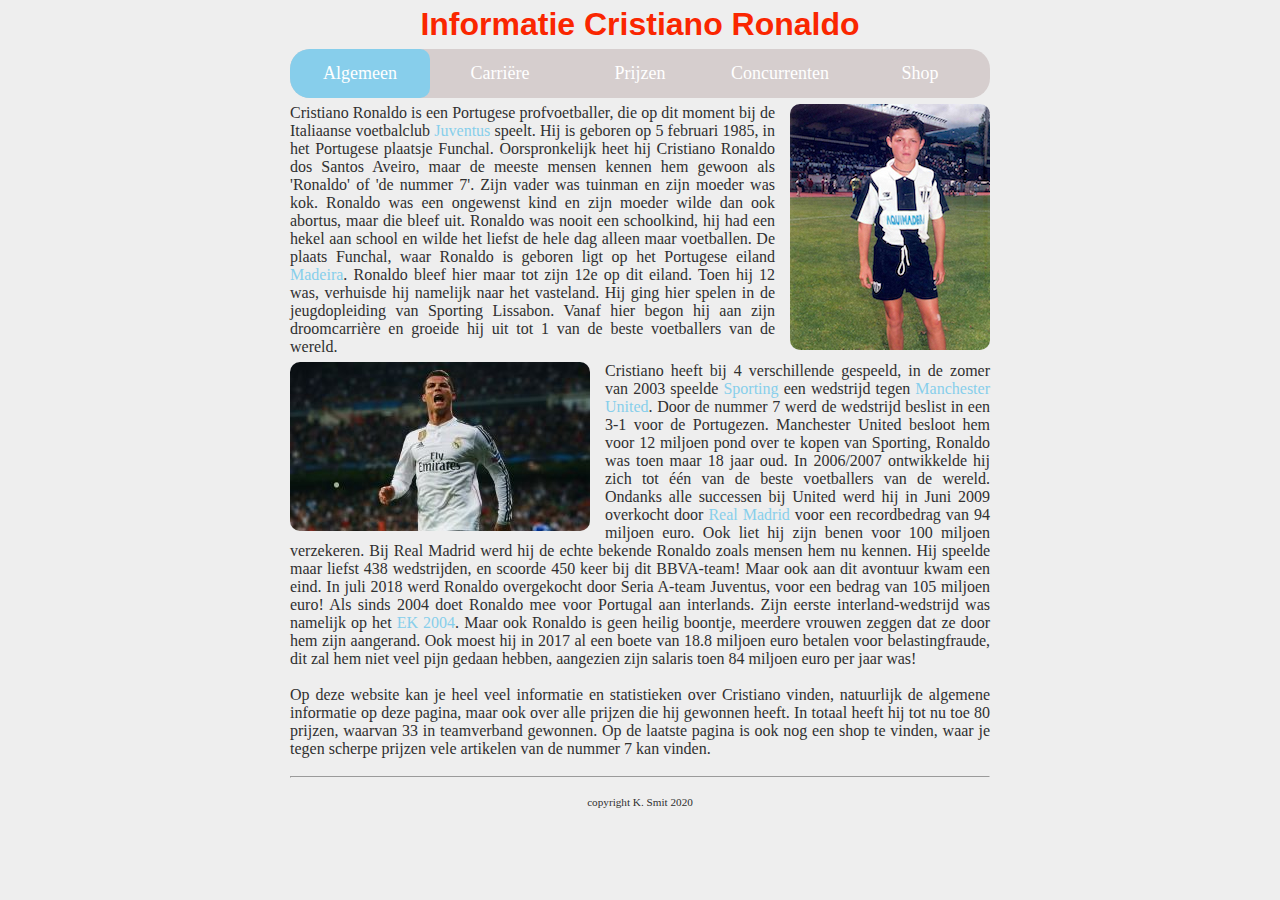
<file: html-css-master/index.html>
<!DOCTYPE html>

<html>

    <head>
        <link rel="stylesheet" href="style.css">
        <title>Algemene informatie over Cristiano Ronaldo</title>
        <meta charset="utf-8" />
    </head>
    
    <body>
        <main>
            <header>
                <h1 id="hoofdtitel" class="belangrijk">Informatie Cristiano Ronaldo</h1>
            </header>

                <div class= "navigatiebalktop">
                    <ul>
                        <li><a class="active" href="index.html">Algemeen</a></li>
                        <li><a href="carriere.html">Carriëre</a></li>
                        <li><a href="prijzen.html">Prijzen</a></li>
                        <li><a href="concurrenten.html">Concurrenten</a></li>
                        <li><a href="shop.html">Shop</a></li>
                    </ul>
                </div>
            
            <article>
                <p><img class="zweefRechts" src="afbeeldingen/ronaldo-kind-w200.jpg"></p>
                <p class="inleiding"> Cristiano Ronaldo is een Portugese profvoetballer, die op dit moment bij de Italiaanse voetbalclub <a title="juventus" href="https://nl.wikipedia.org/wiki/Juventus_FC">Juventus</a> speelt. Hij is geboren op 5 februari 1985, in het Portugese plaatsje Funchal. Oorspronkelijk heet hij Cristiano Ronaldo dos Santos Aveiro, maar de meeste mensen kennen hem gewoon als 'Ronaldo' of 'de nummer 7'. Zijn vader was tuinman en zijn moeder was kok. Ronaldo was een ongewenst kind en zijn moeder wilde dan ook abortus, maar die bleef uit. Ronaldo was nooit een schoolkind, hij had een hekel aan school en wilde het liefst de hele dag alleen maar voetballen. De plaats Funchal, waar Ronaldo is geboren ligt op het Portugese eiland <a title="Madeira" href="https://nl.wikipedia.org/wiki/Madeira_(eiland)">Madeira</a>. Ronaldo bleef hier maar tot zijn 12e op dit eiland. Toen hij 12 was, verhuisde hij namelijk naar het vasteland. Hij ging hier spelen in de jeugdopleiding van Sporting Lissabon. Vanaf hier begon hij aan zijn droomcarrière en groeide hij uit tot 1 van de beste voetballers van de wereld.</p>
                <p><img class="zweefLinks" src="afbeeldingen/ronaldorealma-w300.jpg">Cristiano heeft bij 4 verschillende gespeeld, in de zomer van 2003 speelde <a title="sporting" href="https://nl.wikipedia.org/wiki/Sporting_Lissabon">Sporting</a> een wedstrijd tegen <a title="manchester" href="https://nl.wikipedia.org/wiki/Manchester_United_FC">Manchester United</a>. Door de nummer 7 werd de wedstrijd beslist in een 3-1 voor de Portugezen. Manchester United besloot hem voor 12 miljoen pond over te kopen van Sporting, Ronaldo was toen maar 18 jaar oud. In 2006/2007 ontwikkelde hij zich tot één van de beste voetballers van de wereld. Ondanks alle successen bij United werd hij in Juni 2009 overkocht door <a title="real" href="https://nl.wikipedia.org/wiki/Real_Madrid_CF">Real Madrid</a> voor een recordbedrag van 94 miljoen euro. Ook liet hij zijn benen voor 100 miljoen verzekeren. Bij Real Madrid werd hij de echte bekende Ronaldo zoals mensen hem nu kennen. Hij speelde maar liefst 438 wedstrijden, en scoorde 450 keer bij dit BBVA-team! Maar ook aan dit avontuur kwam een eind. In juli 2018 werd Ronaldo overgekocht door Seria A-team Juventus, voor een bedrag van 105 miljoen euro! Als sinds 2004 doet Ronaldo mee voor Portugal aan interlands. Zijn eerste interland-wedstrijd was namelijk op het <a title="ek2004" href="https://nl.wikipedia.org/wiki/Europees_kampioenschap_voetbal_2004">EK 2004</a>. Maar ook Ronaldo is geen heilig boontje, meerdere vrouwen zeggen dat ze door hem zijn aangerand. Ook moest hij in 2017 al een boete van 18.8 miljoen euro betalen voor belastingfraude, dit zal hem niet veel pijn gedaan hebben, aangezien zijn salaris toen 84 miljoen euro per jaar was!</p>
                <br>
                <p>Op deze website kan je heel veel informatie en statistieken over Cristiano vinden, natuurlijk de algemene informatie op deze pagina, maar ook over alle prijzen die hij gewonnen heeft. In totaal heeft hij tot nu toe 80 prijzen, waarvan 33 in teamverband gewonnen. Op de laatste pagina is ook nog een shop te vinden, waar je tegen scherpe prijzen vele artikelen van de nummer 7 kan vinden.</p>
                <br>
            </article>
        
            <footer>
                <hr/>
                <br>
                <p class="smalltext">copyright K. Smit 2020</p>
            </footer>      

        </main>

    </body>

</html>
</file>
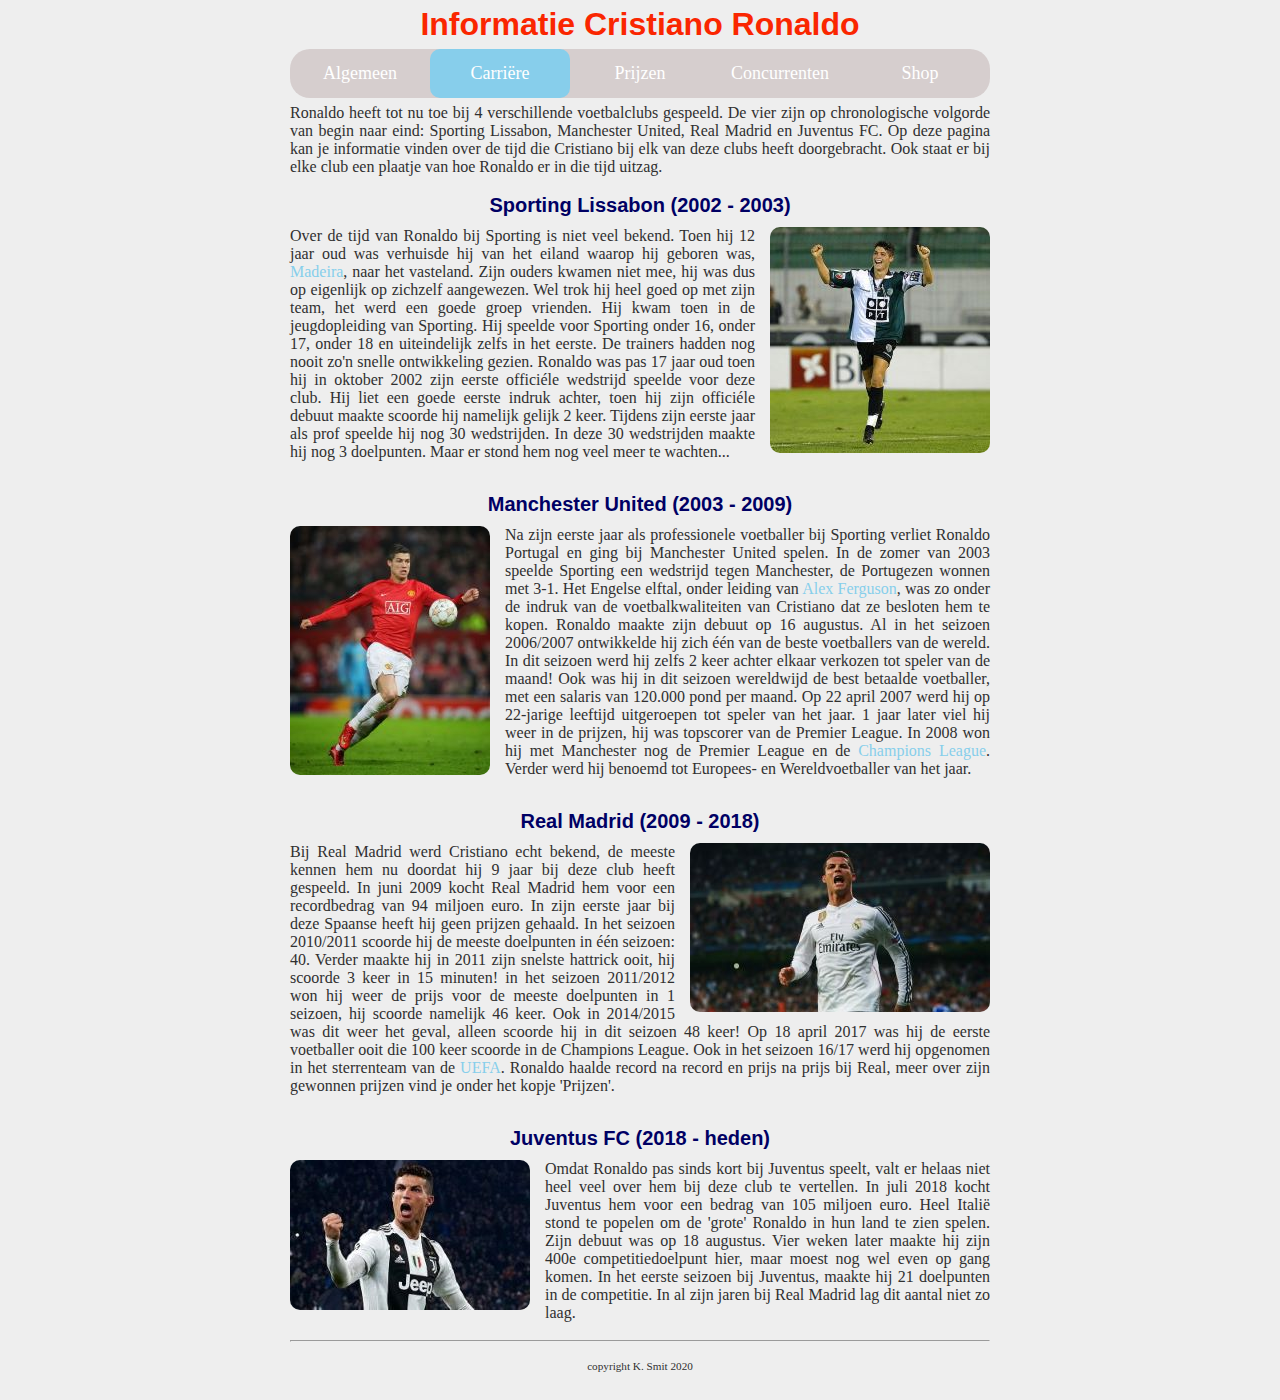
<file: html-css-master/carriere.html>
<!DOCTYPE html>

<html>

    <head>
        <link rel="stylesheet" href="style.css" />
        <title>Carriëre van Cristiano Ronaldo</title>
        <meta charset="utf-8" />
    </head>
    
    <body>
        <main>
            <header>
                <h1 id="hoofdtitel">Informatie Cristiano Ronaldo</h1>
            </header>
            
            <div class= "navigatiebalktop">
                <ul>
                    <li><a href="index.html">Algemeen</a></li>
                    <li><a class="active" href="carriere.html">Carriëre</a></li>
                    <li><a href="prijzen.html">Prijzen</a></li>
                    <li><a href="concurrenten.html">Concurrenten</a></li>
                    <li><a href="shop.html">Shop</a></li>
                </ul>
            </div>
            
            
            <article>
                <p>Ronaldo heeft tot nu toe bij 4 verschillende voetbalclubs gespeeld. De vier zijn op chronologische volgorde van begin naar eind: Sporting Lissabon, Manchester United, Real Madrid en Juventus FC. Op deze pagina kan je informatie vinden over de tijd die Cristiano bij elk van deze clubs heeft doorgebracht. Ook staat er bij elke club een plaatje van hoe Ronaldo er in die tijd uitzag.</p>
                <br>
                <h3 id="tussenkopjescarriere">Sporting Lissabon (2002 - 2003)</h3>
                <p class="tekstcarriere"><img class="zweefRechts" src="afbeeldingen/ronaldosporting.jpg">Over de tijd van Ronaldo bij Sporting is niet veel bekend. Toen hij 12 jaar oud was verhuisde hij van het eiland waarop hij geboren was, <a href="https://nl.wikipedia.org/wiki/Madeira_(eiland)">Madeira</a>, naar het vasteland. Zijn ouders kwamen niet mee, hij was dus op eigenlijk op zichzelf aangewezen. Wel trok hij heel goed op met zijn team, het werd een goede groep vrienden. Hij kwam toen in de jeugdopleiding van Sporting. Hij speelde voor Sporting onder 16, onder 17, onder 18 en uiteindelijk zelfs in het eerste. De trainers hadden nog nooit zo'n snelle ontwikkeling gezien. Ronaldo was pas 17 jaar oud toen hij in oktober 2002 zijn eerste officiéle wedstrijd speelde voor deze club. Hij liet een goede eerste indruk achter, toen hij zijn officiéle debuut maakte scoorde hij namelijk gelijk 2 keer. Tijdens zijn eerste jaar als prof speelde hij nog 30 wedstrijden. In deze 30 wedstrijden maakte hij nog 3 doelpunten. Maar er stond hem nog veel meer te wachten...</p>
                <h3 id="tussenkopjescarriere">Manchester United (2003 - 2009)</h3>
                <p class="tekstcarriere"><img class="zweefLinks" src="afbeeldingen/ronaldomanchester.jpg">Na zijn eerste jaar als professionele voetballer bij Sporting verliet Ronaldo Portugal en ging bij Manchester United spelen. In de zomer van 2003 speelde Sporting een wedstrijd tegen Manchester, de Portugezen wonnen met 3-1. Het Engelse elftal, onder leiding van <a href="https://en.wikipedia.org/wiki/Alex_Ferguson">Alex Ferguson</a>, was zo onder de indruk van de voetbalkwaliteiten van Cristiano dat ze besloten hem te kopen. Ronaldo maakte zijn debuut op 16 augustus. Al in het seizoen 2006/2007 ontwikkelde hij zich één van de beste voetballers van de wereld. In dit seizoen werd hij zelfs 2 keer achter elkaar verkozen tot speler van de maand! Ook was hij in dit seizoen wereldwijd de best betaalde voetballer, met een salaris van 120.000 pond per maand. Op 22 april 2007 werd hij op 22-jarige leeftijd uitgeroepen tot speler van het jaar. 1 jaar later viel hij weer in de prijzen, hij was topscorer van de Premier League. In 2008 won hij met Manchester nog de Premier League en de <a href="https://en.wikipedia.org/wiki/UEFA_Champions_League">Champions League</a>. Verder werd hij benoemd tot Europees- en Wereldvoetballer van het jaar.</p>
                <h3 id="tussenkopjescarriere">Real Madrid (2009 - 2018)</h3>
                <p class="tekstcarriere"><img class="zweefRechts" src="afbeeldingen/ronaldorealma-w300.jpg">Bij Real Madrid werd Cristiano echt bekend, de meeste kennen hem nu doordat hij 9 jaar bij deze club heeft gespeeld. In juni 2009 kocht Real Madrid hem voor een recordbedrag van 94 miljoen euro. In zijn eerste jaar bij deze Spaanse heeft hij geen prijzen gehaald. In het seizoen 2010/2011 scoorde hij de meeste doelpunten in één seizoen: 40. Verder maakte hij in 2011 zijn snelste hattrick ooit, hij scoorde 3 keer in 15 minuten! in het seizoen 2011/2012 won hij weer de prijs voor de meeste doelpunten in 1 seizoen, hij scoorde namelijk 46 keer. Ook in 2014/2015 was dit weer het geval, alleen scoorde hij in dit seizoen 48 keer! Op 18 april 2017 was hij de eerste voetballer ooit die 100 keer scoorde in de Champions League. Ook in het seizoen 16/17 werd hij opgenomen in het sterrenteam van de <a href="https://nl.wikipedia.org/wiki/UEFA">UEFA</a>. Ronaldo haalde record na record en prijs na prijs bij Real, meer over zijn gewonnen prijzen vind je onder het kopje 'Prijzen'.</p>
                <h3 id="tussenkopjescarriere">Juventus FC (2018 - heden)</h3>
                <p><img class="zweefLinks" src="afbeeldingen/ronaldojuventus-w240.jpg">Omdat Ronaldo pas sinds kort bij Juventus speelt, valt er helaas niet heel veel over hem bij deze club te vertellen. In juli 2018 kocht Juventus hem voor een bedrag van 105 miljoen euro. Heel Italië stond te popelen om de 'grote' Ronaldo in hun land te zien spelen. Zijn debuut was op 18 augustus. Vier weken later maakte hij zijn 400e competitiedoelpunt hier, maar moest nog wel even op gang komen. In het eerste seizoen bij Juventus, maakte hij 21 doelpunten in de competitie. In al zijn jaren bij Real Madrid lag dit aantal niet zo laag. </p>
                <br>
            </article>

            <footer>
                <hr/>
                <br>
                <p class="smalltext">copyright K. Smit 2020</p>
                <br>
            </footer>  
        </main>  
    </body>
</html>
</file>
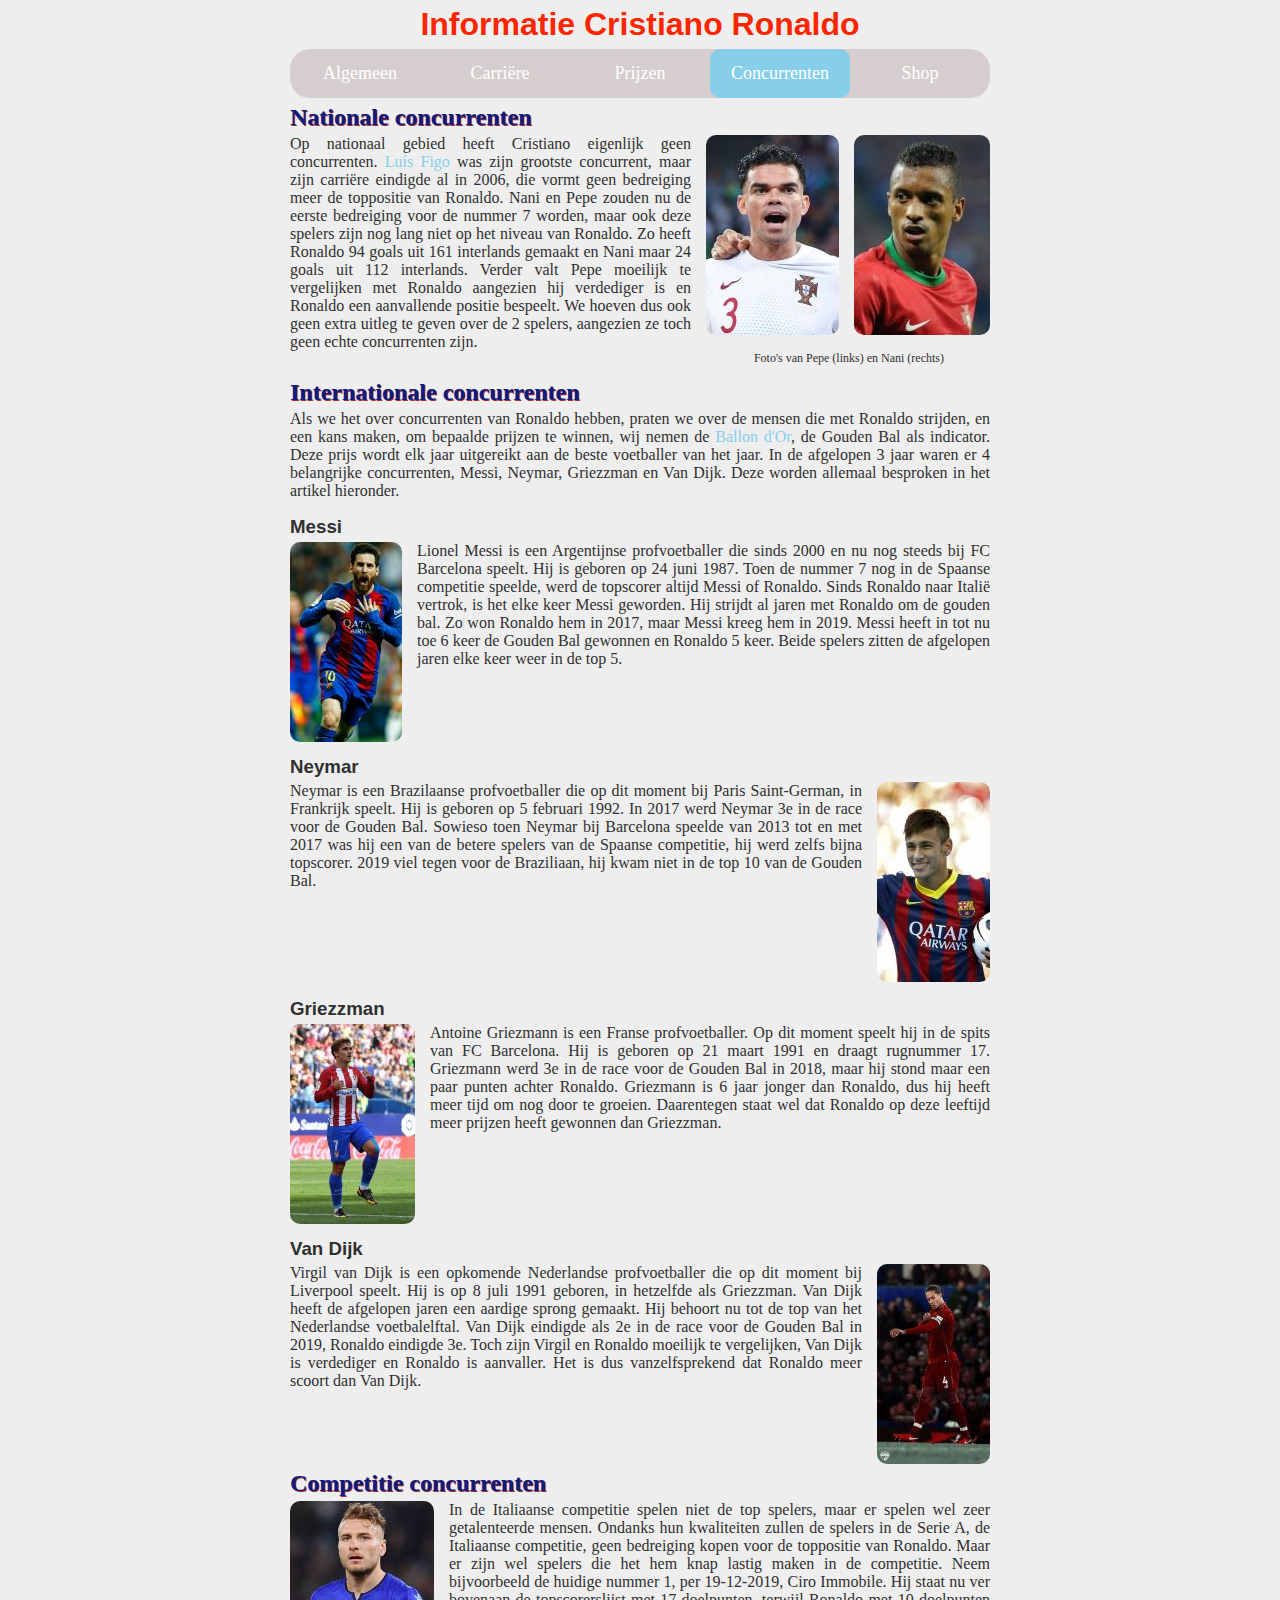
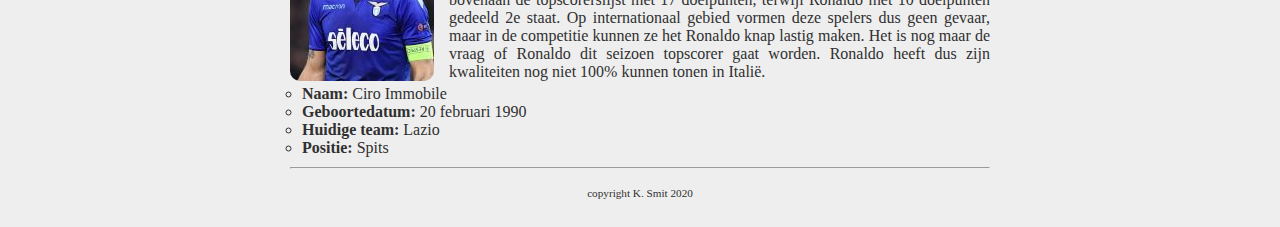
<file: html-css-master/concurrenten.html>
<!DOCTYPE html>

<html>

    <head>
        <link rel="stylesheet" href="style.css">
        <title>Concurrenten van Cristiano Ronaldo</title>
        <meta charset="utf-8" />
    </head>
    
    <body>
        <main>
            <header>
                <h1 id="hoofdtitel">Informatie Cristiano Ronaldo</h1>
            </header>
            
                <div class= "navigatiebalktop">
                    <ul>
                        <li><a href="index.html">Algemeen</a></li>
                        <li><a href="carriere.html">Carriëre</a></li>
                        <li><a href="prijzen.html">Prijzen</a></li>
                        <li><a class="active" href="concurrenten.html">Concurrenten</a></li>
                        <li><a href="shop.html">Shop</a></li>                 
                    </ul>
                </div>

            <article>
                <h2 class="headernatconcur">Nationale concurrenten</h2>
                <img class="zweefRechts" src="afbeeldingen/nani-h200.jpg"><img class="zweefRechts" src="afbeeldingen/pepe-h200.jpg"><p class="nationaleconcurtekst">Op nationaal gebied heeft Cristiano eigenlijk geen concurrenten. <a href="https://en.wikipedia.org/wiki/Luís_Figo">Luís Figo</a> was zijn grootste concurrent, maar zijn carriëre eindigde al in 2006, die vormt geen bedreiging meer de toppositie van Ronaldo. Nani en Pepe zouden nu de eerste bedreiging voor de nummer 7 worden, maar ook deze spelers zijn nog lang niet op het niveau van Ronaldo. Zo heeft Ronaldo 94 goals uit 161 interlands gemaakt en Nani maar 24 goals uit 112 interlands. Verder valt Pepe moeilijk te vergelijken met Ronaldo aangezien hij verdediger is en Ronaldo een aanvallende positie bespeelt. We hoeven dus ook geen extra uitleg te geven over de 2 spelers, aangezien ze toch geen echte concurrenten zijn.</p>
                <p class="toelichtingenfotosconcur">Foto's van Pepe (links) en Nani (rechts)</p>

                <h2 class="headerinterconcur">Internationale concurrenten</h2>
                <p>Als we het over concurrenten van Ronaldo hebben, praten we over de mensen die met Ronaldo strijden, en een kans maken, om bepaalde prijzen te winnen, wij nemen de <a href="https://en.wikipedia.org/wiki/Ballon_d%27Or">Ballon d'Or</a>, de Gouden Bal als indicator. Deze prijs wordt elk jaar uitgereikt aan de beste voetballer van het jaar. In de afgelopen 3 jaar waren er 4 belangrijke concurrenten, Messi, Neymar, Griezzman en Van Dijk. Deze worden allemaal besproken in het artikel hieronder.</p>
                <h3 class="headerMessi">Messi</h3>
                <img class="zweefLinks" src="afbeeldingen/messi-h200.jpg">
                <p>Lionel Messi is een Argentijnse profvoetballer die sinds 2000 en nu nog steeds bij FC Barcelona speelt. Hij is geboren op 24 juni 1987. Toen de nummer 7 nog in de Spaanse competitie speelde, werd de topscorer altijd Messi of Ronaldo. Sinds Ronaldo naar Italië vertrok, is het elke keer Messi geworden. Hij strijdt al jaren met Ronaldo om de gouden bal. Zo won Ronaldo hem in 2017, maar Messi kreeg hem in 2019. Messi heeft in tot nu toe 6 keer de Gouden Bal gewonnen en Ronaldo 5 keer. Beide spelers zitten de afgelopen jaren elke keer weer in de top 5.</p>
                <h3 class="headerNeymar">Neymar</h3>
                <img class="zweefRechts" src="afbeeldingen/neymar-h200.jpg">
                <p>Neymar is een Brazilaanse profvoetballer die op dit moment bij Paris Saint-German, in Frankrijk speelt. Hij is geboren op 5 februari 1992. In 2017 werd Neymar 3e in de race voor de Gouden Bal. Sowieso toen Neymar bij Barcelona speelde van 2013 tot en met 2017 was hij een van de betere spelers van de Spaanse competitie, hij werd zelfs bijna topscorer. 2019 viel tegen voor de Braziliaan, hij kwam niet in de top 10 van de Gouden Bal.</p>
                
                <h3 class="headerGriezzman">Griezzman</h3>
                <img class="zweefLinks" src="afbeeldingen/griezmann-h200.jpg">
                <p>Antoine Griezmann is een Franse profvoetballer. Op dit moment speelt hij in de spits van FC Barcelona. Hij is geboren op 21 maart 1991 en draagt rugnummer 17. Griezmann werd 3e in de race voor de Gouden Bal in 2018, maar hij stond maar een paar punten achter Ronaldo. Griezmann is 6 jaar jonger dan Ronaldo, dus hij heeft meer tijd om nog door te groeien. Daarentegen staat wel dat Ronaldo op deze leeftijd meer prijzen heeft gewonnen dan Griezzman.</p>
                <h3 class="headerVanDijk">Van Dijk</h3>
                <img class="zweefRechts" src="afbeeldingen/vandijk-h200.jpg">
                <p>Virgil van Dijk is een opkomende Nederlandse profvoetballer die op dit moment bij Liverpool speelt. Hij is op 8 juli 1991 geboren, in hetzelfde als Griezzman. Van Dijk heeft de afgelopen jaren een aardige sprong gemaakt. Hij behoort nu tot de top van het Nederlandse voetbalelftal. Van Dijk eindigde als 2e in de race voor de Gouden Bal in 2019, Ronaldo eindigde 3e. Toch zijn Virgil en Ronaldo moeilijk te vergelijken, Van Dijk is verdediger en Ronaldo is aanvaller. Het is dus vanzelfsprekend dat Ronaldo meer scoort dan Van Dijk.</p>
            
                <h2 class="headercompconcur">Competitie concurrenten</h2>
                <img class="zweefLinks" src="afbeeldingen/immobile-h180.jpg">In de Italiaanse competitie spelen niet de top spelers, maar er spelen wel zeer getalenteerde mensen. Ondanks hun kwaliteiten zullen de spelers in de Serie A, de Italiaanse competitie, geen bedreiging kopen voor de toppositie van Ronaldo. Maar er zijn wel spelers die het hem knap lastig maken in de competitie. Neem bijvoorbeeld de huidige nummer 1, per 19-12-2019, Ciro Immobile. Hij staat nu ver bovenaan de topscorerslijst met 17 doelpunten, terwijl Ronaldo met 10 doelpunten gedeeld 2e staat. Op internationaal gebied vormen deze spelers dus geen gevaar, maar in de competitie kunnen ze het Ronaldo knap lastig maken. Het is nog maar de vraag of Ronaldo dit seizoen topscorer gaat worden. Ronaldo heeft dus zijn kwaliteiten nog niet 100% kunnen tonen in Italië.
                <ul style="list-style-type:circle;" class="lijstjeImmobile">
                    <li><strong>Naam:</strong> Ciro Immobile</li>
                    <li><strong>Geboortedatum:</strong> 20 februari 1990</li>
                    <li><strong>Huidige team:</strong> Lazio</li>
                    <li><strong>Positie:</strong> Spits</li>
                </ul>  

            </article>

            <footer id="footerconcur">
                <hr/>
                <br>
                <p class="smalltext">copyright K. Smit 2020</p>
                <br>
            </footer>  
        </main>
    </body>  
</html>
</file>
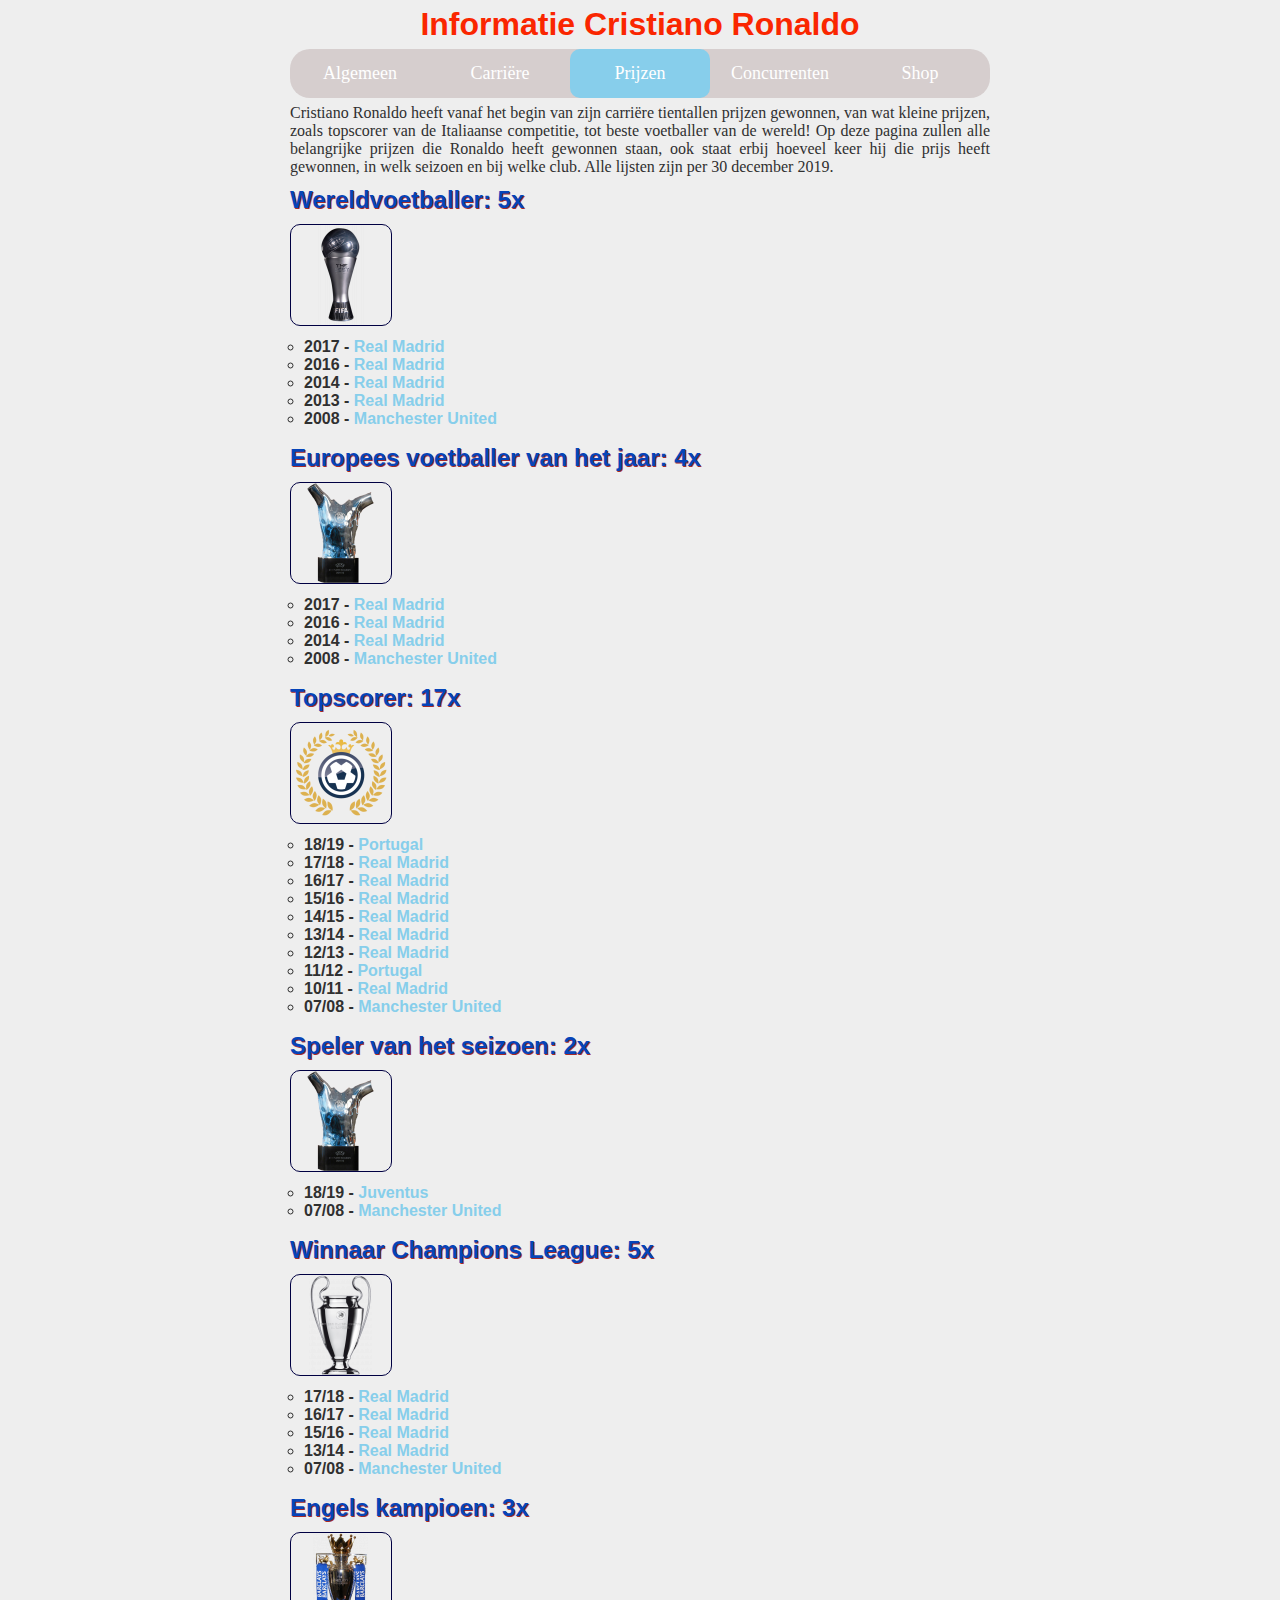
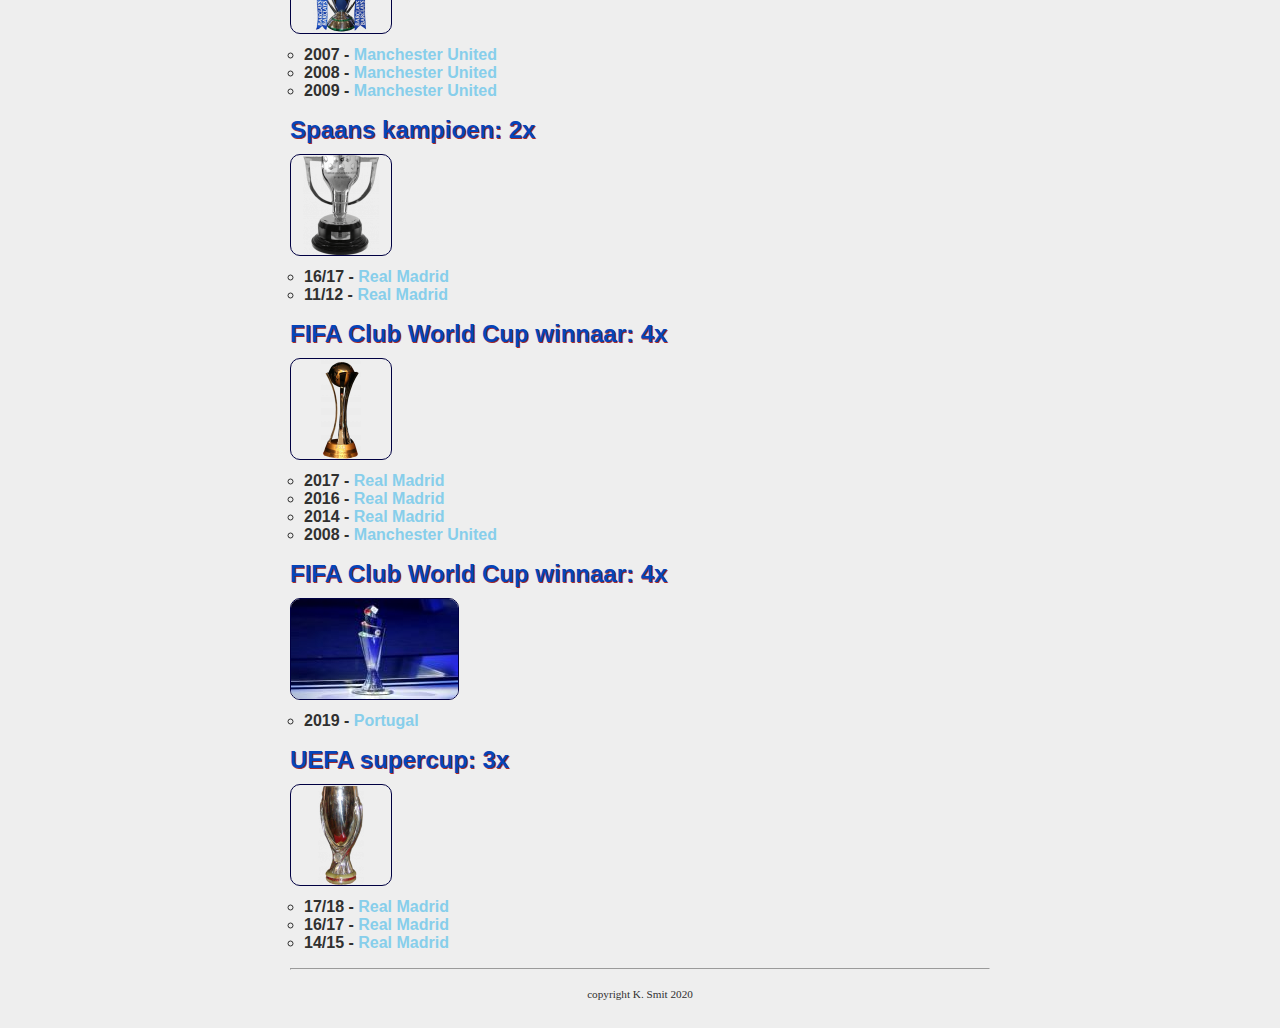
<file: html-css-master/prijzen.html>
<!DOCTYPE html>

<html>

    <head>
        <link rel="stylesheet" href="style.css">
        <title>Prijzen gewonnen door Cristiano Ronaldo</title>
        <meta charset="utf-8" />
    </head>
    
    <body>
        <main>
            <header>
                <h1 id="hoofdtitel">Informatie Cristiano Ronaldo</h1>
            </header>
            
            <div class= "navigatiebalktop">
                <ul>
                    <li><a href="index.html">Algemeen</a></li>
                    <li><a href="carriere.html">Carriëre</a></li>
                    <li><a class="active" href="prijzen.html">Prijzen</a></li>
                    <li><a href="concurrenten.html">Concurrenten</a></li>
                    <li><a href="shop.html">Shop</a></li>                 
                </ul>
            </div>
            
            
            <article>

                <p>Cristiano Ronaldo heeft vanaf het begin van zijn carriëre tientallen prijzen gewonnen, van wat kleine prijzen, zoals topscorer van de Italiaanse competitie, tot beste voetballer van de wereld! Op deze pagina zullen alle belangrijke prijzen die Ronaldo heeft gewonnen staan, ook staat erbij hoeveel keer hij die prijs heeft gewonnen, in welk seizoen en bij welke club. Alle lijsten zijn per 30 december 2019.</p>

            <h2 class="koppenprijzen">Wereldvoetballer: 5x<h2>
            <img class="plaatjesprijzen" src="afbeeldingen/bekerwereldvoetballer.jpg">
            <ul style="list-style-type:circle;" class="lijstjesprijzen">
                <li>2017 - <a href="https://nl.wikipedia.org/wiki/Real_Madrid_CF">Real Madrid</a></li>
                <li>2016 - <a href="https://nl.wikipedia.org/wiki/Real_Madrid_CF">Real Madrid</a></li>
                <li>2014 - <a href="https://nl.wikipedia.org/wiki/Real_Madrid_CF">Real Madrid</a></li>
                <li>2013 - <a href="https://nl.wikipedia.org/wiki/Real_Madrid_CF">Real Madrid</a></li>
                <li>2008 - <a href="https://nl.wikipedia.org/wiki/Manchester_United_FC">Manchester United</a></li>
            </ul>

            <h2 class="koppenprijzen">Europees voetballer van het jaar: 4x<h2>
            <img class="plaatjesprijzen" src="afbeeldingen/bekereuropeesvoetballer.jpg">
            <ul style="list-style-type:circle;" class="lijstjesprijzen">
                <li>2017 - <a href="https://nl.wikipedia.org/wiki/Real_Madrid_CF">Real Madrid</a></li>
                <li>2016 - <a href="https://nl.wikipedia.org/wiki/Real_Madrid_CF">Real Madrid</a></li>
                <li>2014 - <a href="https://nl.wikipedia.org/wiki/Real_Madrid_CF">Real Madrid</a></li>
                <li>2008 - <a href="https://nl.wikipedia.org/wiki/Manchester_United_FC">Manchester United</a></li>
            </ul>

            <h2 class="koppenprijzen">Topscorer: 17x<h2>
            <img class="plaatjesprijzen" src="afbeeldingen/topscorerlogo.jpg">
            <ul style="list-style-type:circle;" class="lijstjesprijzen">
                <li>18/19 - <a href="https://nl.wikipedia.org/wiki/Portugal">Portugal</a></li>
                <li>17/18 - <a href="https://nl.wikipedia.org/wiki/Real_Madrid_CF">Real Madrid</a></li>
                <li>16/17 - <a href="https://nl.wikipedia.org/wiki/Real_Madrid_CF">Real Madrid</a></li>
                <li>15/16 - <a href="https://nl.wikipedia.org/wiki/Real_Madrid_CF">Real Madrid</a></li>
                <li>14/15 - <a href="https://nl.wikipedia.org/wiki/Real_Madrid_CF">Real Madrid</a></li>
                <li>13/14 - <a href="https://nl.wikipedia.org/wiki/Real_Madrid_CF">Real Madrid</a></li>
                <li>12/13 - <a href="https://nl.wikipedia.org/wiki/Real_Madrid_CF">Real Madrid</a></li>
                <li>11/12 - <a href="https://nl.wikipedia.org/wiki/Portugal">Portugal</a></li>
                <li>10/11 - <a href="https://nl.wikipedia.org/wiki/Real_Madrid_CF">Real Madrid</a></li>
                <li>07/08 - <a href="https://nl.wikipedia.org/wiki/Manchester_United_FC">Manchester United</a></li>   
            </ul>

            <h2 class="koppenprijzen">Speler van het seizoen: 2x<h2>
            <img class="plaatjesprijzen" src="afbeeldingen/bekereuropeesvoetballer.jpg">
            <ul style="list-style-type:circle;" class="lijstjesprijzen">
                <li>18/19 - <a href="https://nl.wikipedia.org/wiki/Juventus_FC">Juventus</a></li>
                <li>07/08 - <a href="https://nl.wikipedia.org/wiki/Manchester_United_FC">Manchester United</a></li>
            </ul>

            <h2 class="koppenprijzen">Winnaar Champions League: 5x<h2>
            <img class="plaatjesprijzen" src="afbeeldingen/bekerchampionsleague.jpg">
            <ul style="list-style-type:circle;" class="lijstjesprijzen">
                <li>17/18 - <a href="https://nl.wikipedia.org/wiki/Real_Madrid_CF">Real Madrid</a></li>
                <li>16/17 - <a href="https://nl.wikipedia.org/wiki/Real_Madrid_CF">Real Madrid</a></li>
                <li>15/16 - <a href="https://nl.wikipedia.org/wiki/Real_Madrid_CF">Real Madrid</a></li>
                <li>13/14 - <a href="https://nl.wikipedia.org/wiki/Real_Madrid_CF">Real Madrid</a></li>
                <li>07/08 - <a href="https://nl.wikipedia.org/wiki/Manchester_United_FC">Manchester United</a></li>
            </ul>

            <h2 class="koppenprijzen">Engels kampioen: 3x<h2>
            <img class="plaatjesprijzen" src="afbeeldingen/bekerengelskampioen.jpg">
            <ul style="list-style-type:circle;" class="lijstjesprijzen">
                <li>2007 - <a href="https://nl.wikipedia.org/wiki/Manchester_United_FC">Manchester United</a></li>
                <li>2008 - <a href="https://nl.wikipedia.org/wiki/Manchester_United_FC">Manchester United</a></li>
                <li>2009 - <a href="https://nl.wikipedia.org/wiki/Manchester_United_FC">Manchester United</a></li>
            </ul>

            <h2 class="koppenprijzen">Spaans kampioen: 2x<h2>
            <img class="plaatjesprijzen" src="afbeeldingen/bekerspaanskampioen.jpg">
            <ul style="list-style-type:circle;" class="lijstjesprijzen">
                <li>16/17 - <a href="https://nl.wikipedia.org/wiki/Real_Madrid_CF">Real Madrid</a></li>
                <li>11/12 - <a href="https://nl.wikipedia.org/wiki/Real_Madrid_CF">Real Madrid</a></li>    
            </ul>

            <h2 class="koppenprijzen">FIFA Club World Cup winnaar: 4x<h2>
            <img class="plaatjesprijzen" src="afbeeldingen/bekerfifaclubworld.jpg">
            <ul style="list-style-type:circle;" class="lijstjesprijzen">
                <li>2017 - <a href="https://nl.wikipedia.org/wiki/Real_Madrid_CF">Real Madrid</a></li>
                <li>2016 - <a href="https://nl.wikipedia.org/wiki/Real_Madrid_CF">Real Madrid</a></li>
                <li>2014 - <a href="https://nl.wikipedia.org/wiki/Real_Madrid_CF">Real Madrid</a></li>
                <li>2008 - <a href="https://nl.wikipedia.org/wiki/Manchester_United_FC">Manchester United</a></li>
            </ul>

            <h2 class="koppenprijzen">FIFA Club World Cup winnaar: 4x<h2>
            <img class="plaatjesprijzen" src="afbeeldingen/bekernationsleague.jpg">
            <ul style="list-style-type:circle;" class="lijstjesprijzen">
                <li>2019 - <a href="https://nl.wikipedia.org/wiki/Portugal">Portugal</a></li>
            </ul>

            <h2 class="koppenprijzen">UEFA supercup: 3x<h2>
            <img class="plaatjesprijzen" src="afbeeldingen/UEFAsupercup.jpg">
            <ul style="list-style-type:circle;" class="lijstjesprijzen">
                <li>17/18 - <a href="https://nl.wikipedia.org/wiki/Real_Madrid_CF">Real Madrid</a></li>
                <li>16/17 - <a href="https://nl.wikipedia.org/wiki/Real_Madrid_CF">Real Madrid</a></li>
                <li>14/15 - <a href="https://nl.wikipedia.org/wiki/Real_Madrid_CF">Real Madrid</a></li>
            </ul>

            </article>

            <footer>
                <hr/>
                <br>
                <p class="smalltext">copyright K. Smit 2020</p>
                <br>
            </footer>       
        </main>
    </body>
</html>
</file>
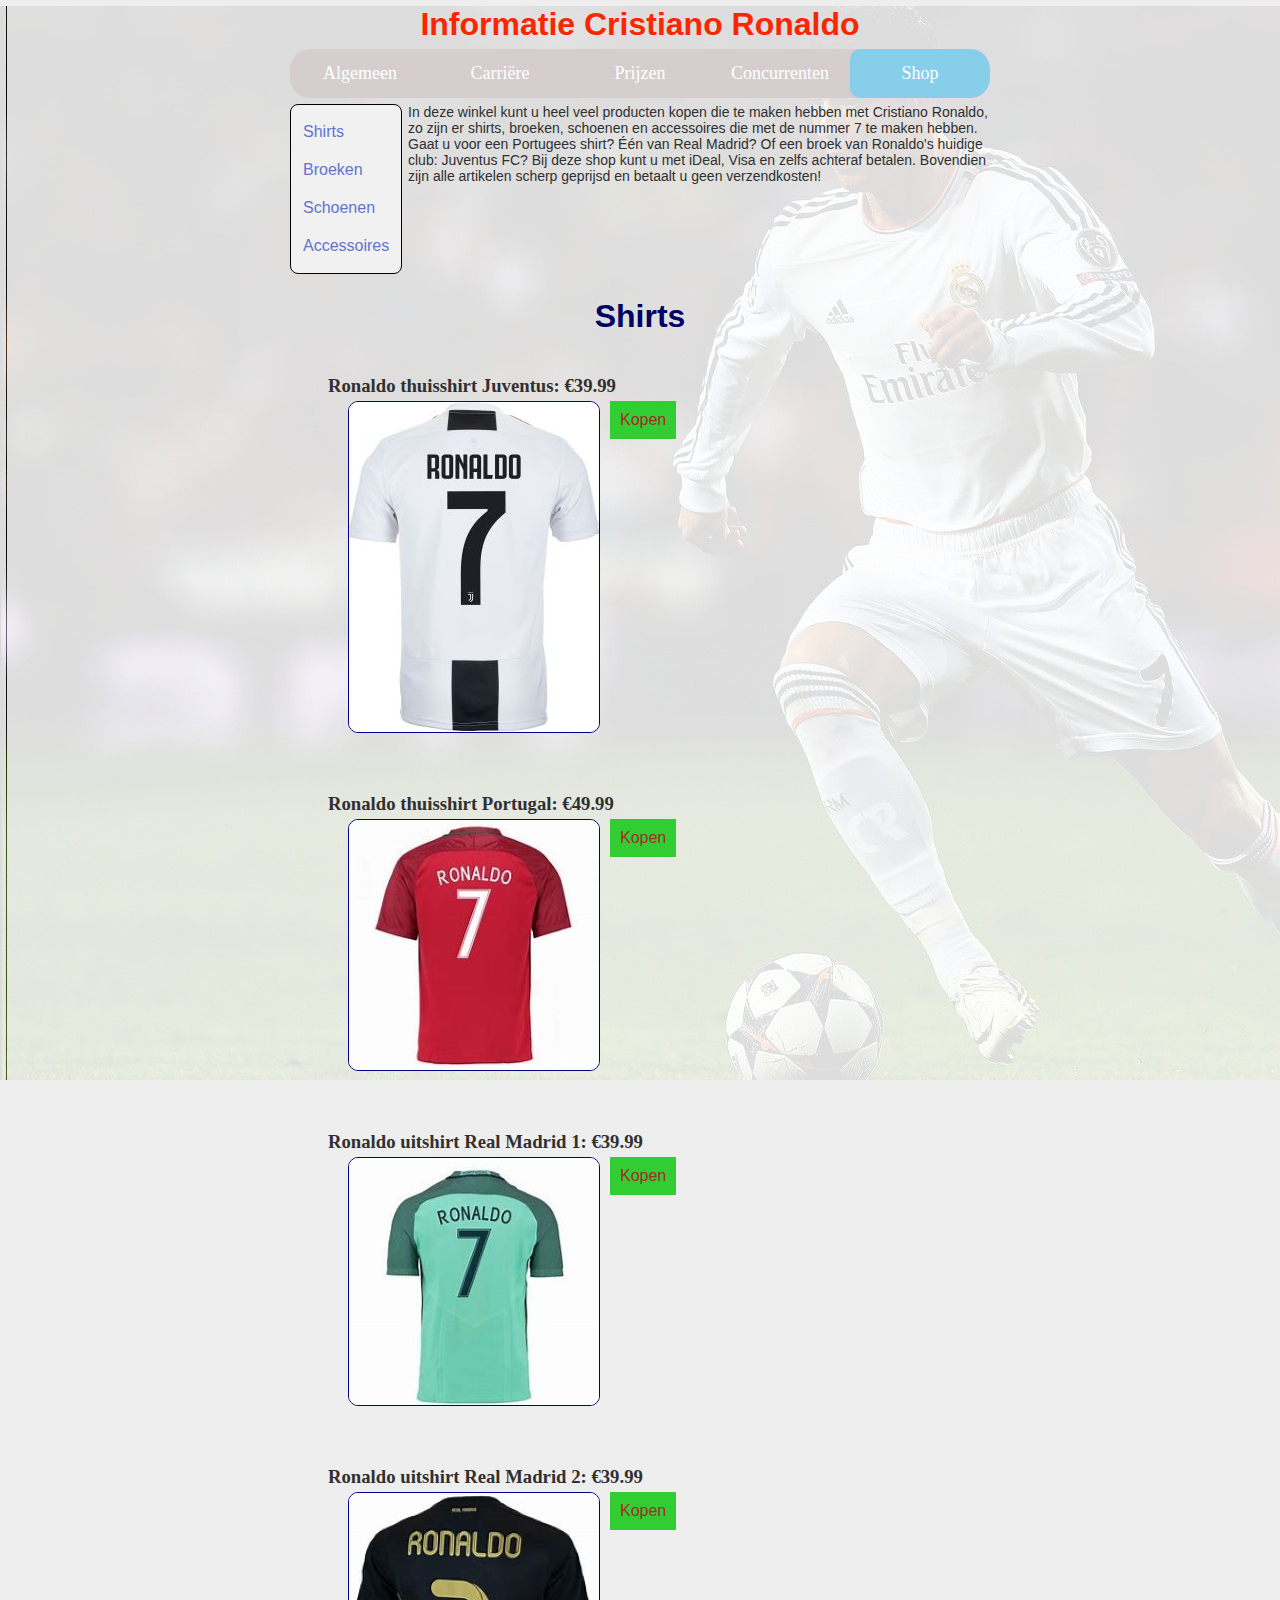
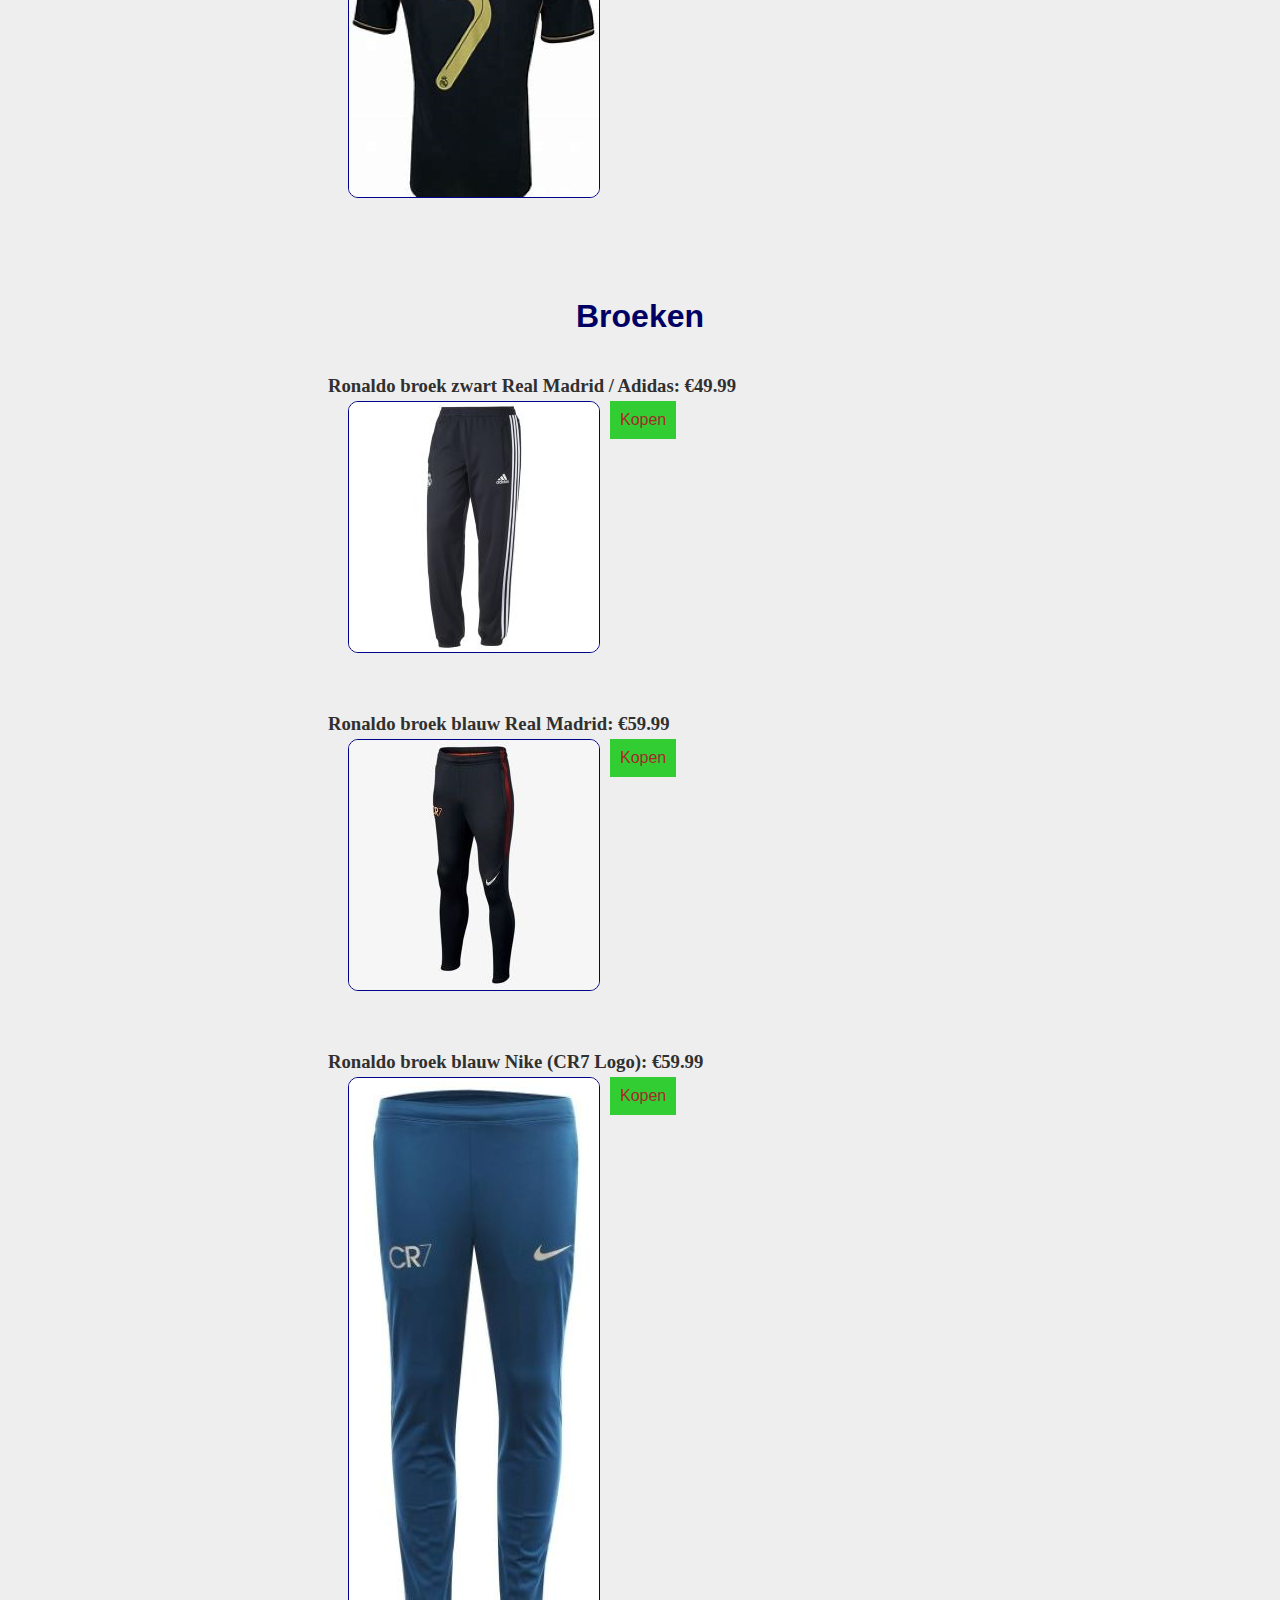
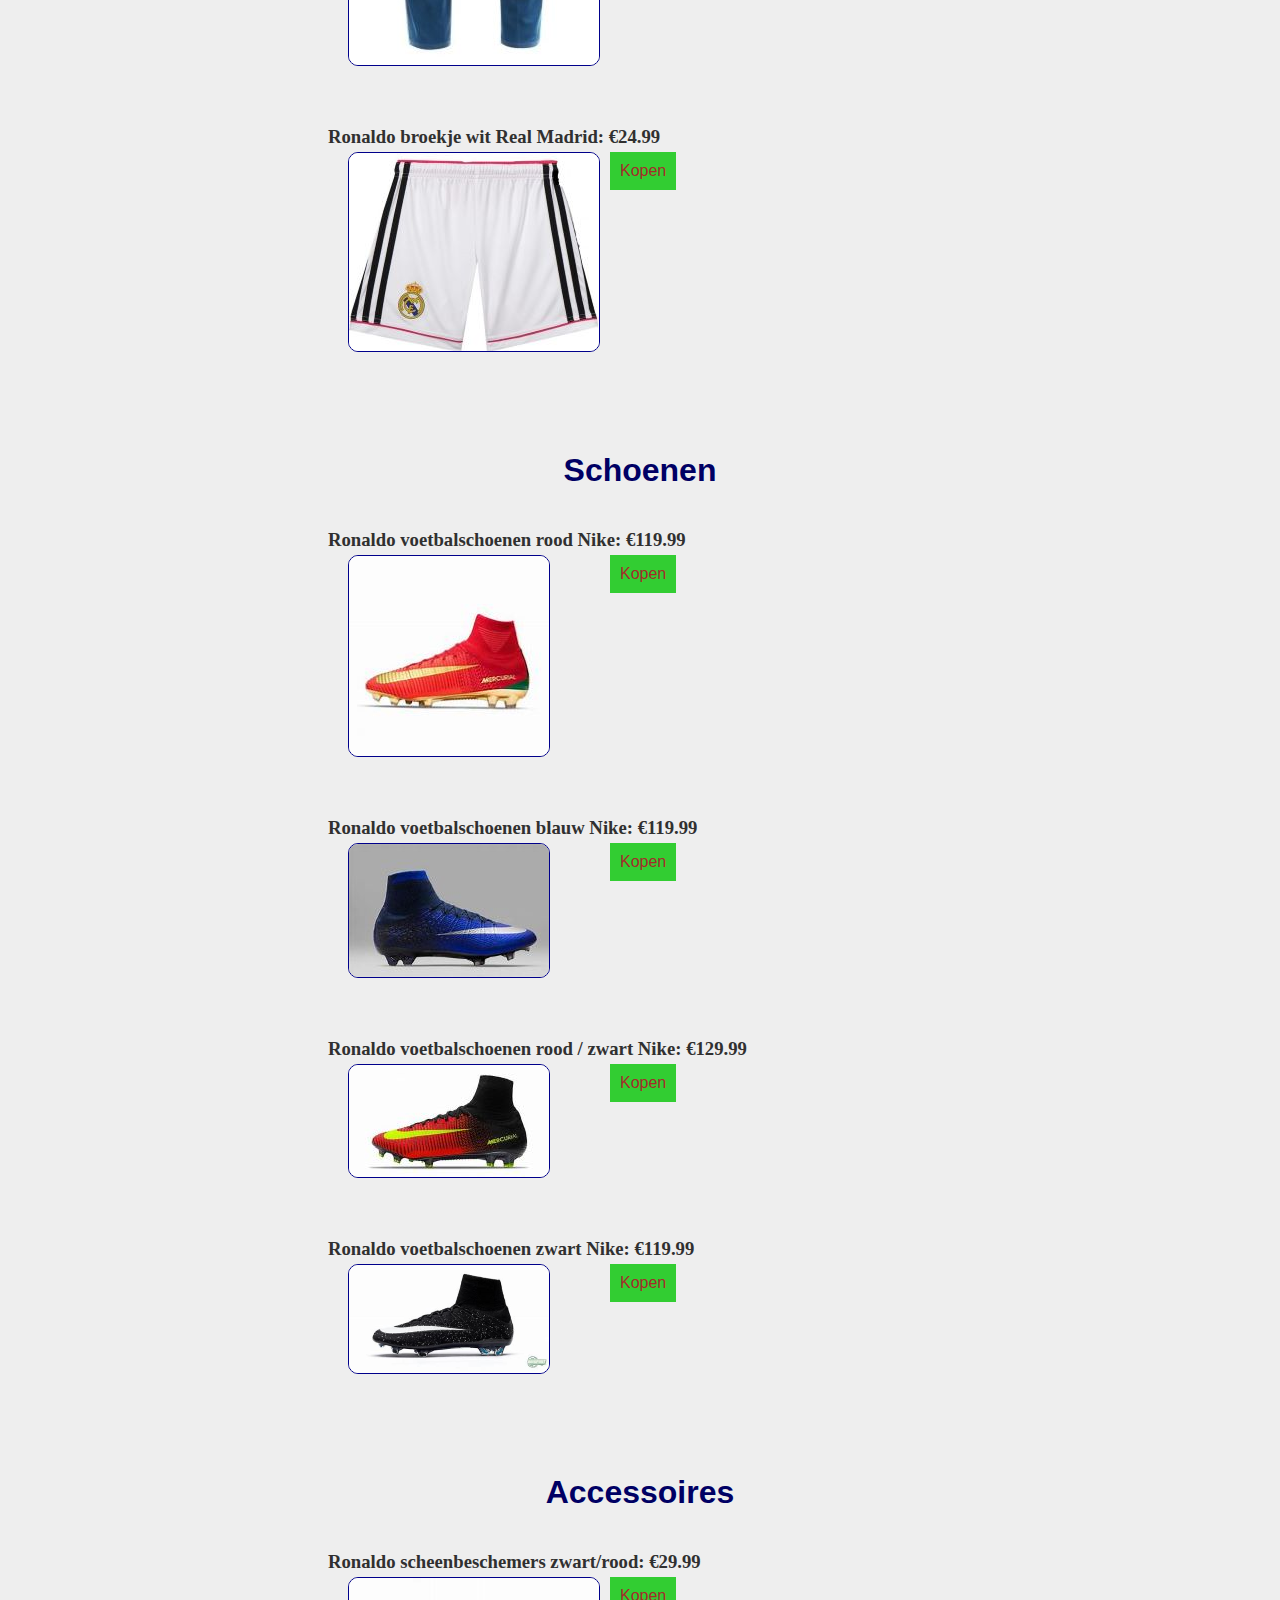
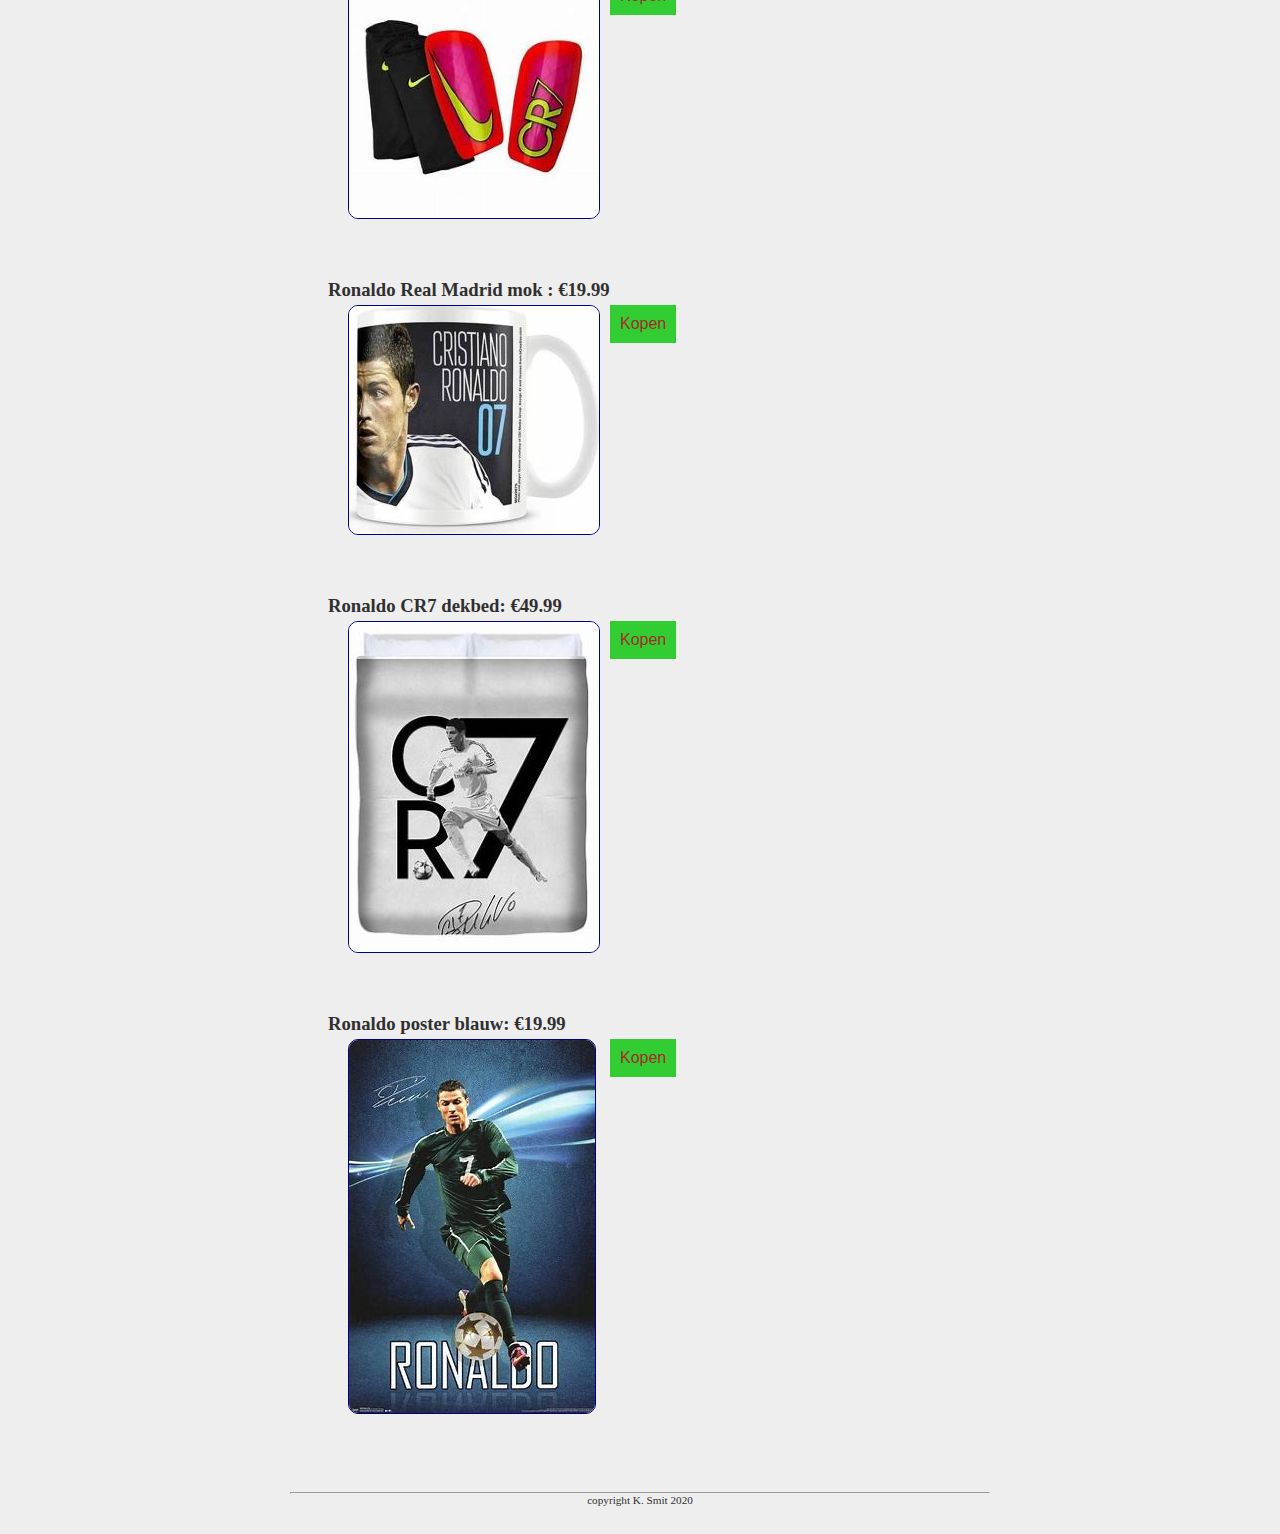
<file: html-css-master/shop.html>
<!DOCTYPE html>

<html>

    <head>
        <link rel="stylesheet" href="style.css">
        <title>Shop voor spullen van Cristiano Ronaldo</title>
        <meta charset="utf-8" />
    </head>
    
    <body id="bodyshop">
        <main>
            <header>
                <h1 id="hoofdtitel">Informatie Cristiano Ronaldo</h1>
            </header>
            
            <div class= "navigatiebalktop">
                <ul>
                    <li><a href="index.html">Algemeen</a></li>
                    <li><a href="carriere.html">Carriëre</a></li>
                    <li><a href="prijzen.html">Prijzen</a></li>
                    <li><a href="concurrenten.html">Concurrenten</a></li>
                    <li><a class="active" href="shop.html">Shop</a></li>                 
                </ul>
            </div>

            <div class="verticalmenushop">
                <ul>
                    <li><a href="#shirts">Shirts</a></li>
                    <li><a href="#broeken">Broeken</a></li>
                    <li><a href="#schoenen">Schoenen</a></li>
                    <li><a href="#accessoires">Accessoires</a></li>
                </ul>
            </div>
            
            <p class="tekstshop">In deze winkel kunt u heel veel producten kopen die te maken hebben met Cristiano Ronaldo, zo zijn er shirts, broeken, schoenen en accessoires die met de nummer 7 te maken hebben. Gaat u voor een Portugees shirt? Één van Real Madrid? Of een broek van Ronaldo's huidige club: Juventus FC? Bij deze shop kunt u met iDeal, Visa en zelfs achteraf betalen. Bovendien zijn alle artikelen scherp geprijsd en betaalt u geen verzendkosten!</p>

            <a name="shirts"></a>

            <h1 class="shopkopshirts">Shirts</h1>

            <div class="shopartikel">
                <h3 class="koppenartikelen">Ronaldo thuisshirt Juventus: €39.99</h3>
                <img class="plaatjesshoplinks" src="afbeeldingen/ronaldoshirtjuventus-w250.jpg"><p class="shopkopen"><a href="https://www.soccerfanshop.nl/product-categorie/voetbal/clubs-landen/shop-per-speler/cristiano-ronaldo/">Kopen</a></p></img>
            </div>

            <div class="shopartikel">
                <h3 class="koppenartikelen">Ronaldo thuisshirt Portugal: €49.99</h3>
                <img class="plaatjesshoplinks" src="afbeeldingen/ronaldoshirtportugal-w250.jpg"><p class="shopkopen"><a href="https://www.soccerfanshop.nl/product-categorie/voetbal/clubs-landen/shop-per-speler/cristiano-ronaldo/">Kopen</a></p></img>
            </div>

            <div class="shopartikel">
                <h3 class="koppenartikelen">Ronaldo uitshirt Real Madrid 1: €39.99</h3>
                <img class="plaatjesshoplinks" src="afbeeldingen/ronaldoshirtrealmadrid1-w250.jpg"><p class="shopkopen"><a href="https://www.soccerfanshop.nl/product-categorie/voetbal/clubs-landen/shop-per-speler/cristiano-ronaldo/">Kopen</a></p></img>
            </div>

            <div class="shopartikel">    
                <h3 class="koppenartikelen">Ronaldo uitshirt Real Madrid 2: €39.99</h3>
                <img class="plaatjesshoplinks" src="afbeeldingen/ronaldoshirtrealmadrid2-w250.jpg"><p class="shopkopen"><a href="https://www.soccerfanshop.nl/product-categorie/voetbal/clubs-landen/shop-per-speler/cristiano-ronaldo/">Kopen</a></p></img>
            </div>

            <a name="broeken"></a>

            <h1 class="shopkoppen">Broeken</h1>

            <div class="shopartikel">
                <h3 class="koppenartikelen">Ronaldo broek zwart Real Madrid / Adidas: €49.99</h3>
                <img class="plaatjesshoplinks" src="afbeeldingen/ronaldobroekreal1.jpg"><p class="shopkopen"><a href="https://www.soccerfanshop.nl/product-categorie/voetbal/clubs-landen/shop-per-speler/cristiano-ronaldo/">Kopen</a></p></img>
            </div>

            <div class="shopartikel">    
            <h3 class="koppenartikelen">Ronaldo broek blauw Real Madrid: €59.99</h3>
            <img class="plaatjesshoplinks" src="afbeeldingen/ronaldobroekreal2.jpg"><p class="shopkopen"><a href="https://www.soccerfanshop.nl/product-categorie/voetbal/clubs-landen/shop-per-speler/cristiano-ronaldo/">Kopen</a></p></img>       
            </div>

            <div class="shopartikel">
                <h3 class="koppenartikelen">Ronaldo broek blauw Nike (CR7 Logo): €59.99</h3>
                <img class="plaatjesshoplinks" src="afbeeldingen/ronaldobroekreal3.jpg"><p class="shopkopen"><a href="https://www.soccerfanshop.nl/product-categorie/voetbal/clubs-landen/shop-per-speler/cristiano-ronaldo/">Kopen</a></p></img>
            </div>

            <div class="shopartikel">
                <h3 class="koppenartikelen">Ronaldo broekje wit Real Madrid: €24.99</h3>
                <img class="plaatjesshoplinks" src="afbeeldingen/ronaldobroekreal4.jpg"><p class="shopkopen"><a href="https://www.soccerfanshop.nl/product-categorie/voetbal/clubs-landen/shop-per-speler/cristiano-ronaldo/">Kopen</a></p></img>
            </div>

            <a name="schoenen"></a>

            <h1 class="shopkoppen">Schoenen</h1>

            <div class="shopartikel">
                <h3 class="koppenartikelen">Ronaldo voetbalschoenen rood Nike: €119.99 </h3>
                <img class="plaatjesshoplinks" src="afbeeldingen/ronaldoschoen1.jpg"><p class="shopkopen"><a href="https://www.soccerfanshop.nl/product-categorie/voetbal/clubs-landen/shop-per-speler/cristiano-ronaldo/">Kopen</a></p></img>
            </div>

            <div class="shopartikel">
                <h3 class="koppenartikelen">Ronaldo voetbalschoenen blauw Nike: €119.99</h3>
                <img class="plaatjesshoplinks" src="afbeeldingen/ronaldoschoen2.jpg"><p class="shopkopen"><a href="https://www.soccerfanshop.nl/product-categorie/voetbal/clubs-landen/shop-per-speler/cristiano-ronaldo/">Kopen</a></p></img>
            </div>

            <div class="shopartikel">
                <h3 class="koppenartikelen">Ronaldo voetbalschoenen rood / zwart Nike: €129.99</h3>
                <img class="plaatjesshoplinks" src="afbeeldingen/ronaldoschoen3.jpg"><p class="shopkopen"><a href="https://www.soccerfanshop.nl/product-categorie/voetbal/clubs-landen/shop-per-speler/cristiano-ronaldo/">Kopen</a></p></img>
            </div>

            <div class="shopartikel">
                <h3 class="koppenartikelen">Ronaldo voetbalschoenen zwart Nike: €119.99</h3>
                <img class="plaatjesshoplinks" src="afbeeldingen/ronaldoschoen4.jpg"><p class="shopkopen"><a href="https://www.soccerfanshop.nl/product-categorie/voetbal/clubs-landen/shop-per-speler/cristiano-ronaldo/">Kopen</a></p></img>
            </div>

            <a name="accessoires"></a>

            <h1 class="shopkoppen">Accessoires</h1>

            <div class="shopartikel">
                <h3 class="koppenartikelen">Ronaldo scheenbeschemers zwart/rood: €29.99</h3>
                <img class="plaatjesshoplinks" src="afbeeldingen/ronaldoacc1.jpg"><p class="shopkopen"><a href="https://www.soccerfanshop.nl/product-categorie/voetbal/clubs-landen/shop-per-speler/cristiano-ronaldo/">Kopen</a></p></img>
            </div>

            <div class="shopartikel">
                <h3 class="koppenartikelen">Ronaldo Real Madrid mok : €19.99</h3>
                <img class="plaatjesshoplinks" src="afbeeldingen/ronaldoacc2.jpg"><p class="shopkopen"><a href="https://www.soccerfanshop.nl/product-categorie/voetbal/clubs-landen/shop-per-speler/cristiano-ronaldo/">Kopen</a></p></img>
            </div>

            <div class="shopartikel">
                <h3 class="koppenartikelen">Ronaldo CR7 dekbed: €49.99</h3>
                <img class="plaatjesshoplinks" src="afbeeldingen/ronaldoacc3.jpg"><p class="shopkopen"><a href="https://www.soccerfanshop.nl/product-categorie/voetbal/clubs-landen/shop-per-speler/cristiano-ronaldo/">Kopen</a></p></img>
            </div>

            <div class="shopartikel">
                <h3 class="koppenartikelen">Ronaldo poster blauw: €19.99</h3>
                <img class="plaatjesshoplinks" src="afbeeldingen/ronaldoacc4.jpg"><p class="shopkopen"><a href="https://www.soccerfanshop.nl/product-categorie/voetbal/clubs-landen/shop-per-speler/cristiano-ronaldo/">Kopen</a></p></img>
            </div>
            <br>

            <footer>
                <hr/>
                <p class="smalltext">copyright K. Smit 2020</p>
                <br>
            </footer>       
        </main>
    </body>
</html>
</file>
<file: html-css-master/style.css>
/* Hele pagina CSS */

header {
    margin-top: 6px;
    color: rgb(250, 38, 0);
    text-align: center;
    font-family: sans-serif, serif;
}

* {
    margin: 0px;
    padding: 0px;
    box-sizing: border-box;
}

html, body {
    padding: 0;
    background-color: #EEEEEE;
    color: #303030;
}

main {
    margin: 0 auto;
    width: 700px;
    position: relative;
}

article {
    text-align: justify;
}

img.zweefLinks {
    float: left;
    margin-right: 15px;
    border-radius: 10px;
}

img.zweefRechts {
    float: right;
    margin-left: 15px;
    border-radius: 10px;
}

.smalltext {
    font-size: 0.7em;
}

a {
    color: skyblue;
    text-decoration: none;
}

a:hover {
    text-decoration: underline;
}

footer {
    text-align: center;
    padding-bottom: 10px;
}

/* Algemeen CSS */

.inleiding {
    margin-bottom: 6px;
}

/* Carriëre CSS */

.tekstcarriere {
    margin-bottom: 32px;
}

#tussenkopjescarriere {
    text-align: center;
    margin-bottom: 10px;
    font-family: sans-serif, serif;
    font-size: 20px;
    color: rgb(0, 0, 100);
}

/* Prijzen CSS */

.lijstjesprijzen {
    margin-top: 6px;
    margin-bottom: 16px;
    margin-left: 14px;
    font-size: 16px;
    font-family: sans-serif, serif;
}

.plaatjesprijzen {
    border: 1px solid rgb(0, 0, 66);
    border-radius: 10px;
}

.koppenprijzen {
    margin-top: 10px;
    margin-bottom: 10px;
    color: rgb(6, 68, 184);
    font-family: sans-serif, serif;
    text-shadow: 1px 1px brown;
}

/* Concurrenten CSS */

.headernatconcur {
    font-family: serif;
    color: rgb(10, 30, 130);
    margin-bottom: 4px;
    text-shadow: 1px 1px brown;
}

.headerinterconcur {
    font-family: serif;
    color: rgb(10, 30, 130);
    margin-top: 28px;
    margin-bottom: 4px;
    text-shadow: 1px 1px brown;
}

.headercompconcur {
    font-family: serif;
    color: rgb(10, 30, 130);
    margin-top: 80px;
    margin-bottom: 4px;
    text-shadow: 1px 1px brown;
}

.toelichtingenfotosconcur {
    float: right;
    font-size: 12px;
    margin-right: 46px;
}

.headerMessi {
    font-family: sans-serif, serif;
    margin-top: 16px;
    margin-bottom: 4px;
}

.headerNeymar {
    font-family: sans-serif, serif;
    margin-top: 88px;
    margin-bottom: 4px;
}

.headerGriezzman {
    font-family: sans-serif, serif;
    margin-top: 108px;
    margin-bottom: 4px;
}

.headerVanDijk {
    font-family: sans-serif, serif;
    margin-top: 106px;
    margin-bottom: 4px;
}

.lijstjeImmobile {
    margin-top: 4px;
    margin-left: 12px;
}

#footerconcur {
    margin-top: 10px;
}

/* Shop CSS */

#bodyshop {
    background: url(afbeeldingen/ronaldoactietransp.jpg);
    background-repeat:    no-repeat;
    background-size: auto;
    background-attachment: fixed;
}

.shopartikel {
    margin: 40px 0px;
    clear: both;
    overflow: hidden;
}

.shopkopen a {
    color: brown;
}

.plaatjesshoplinks {
    float: left;
    margin-left: 58px;
    margin-bottom: 20px;
    border: 1px solid darkblue;
    border-radius: 10px;
}

.koppenartikelen {
    margin-left: 38px;
    margin-bottom: 4px;
}

.tekstshop {
    float: left;
    font-family: sans-serif, serif;
    font-size: 14px;
    margin-left: 6px;
    width: 580px;
}

.kopshirtjuventus {
    margin-top: 10px;
    margin-left: 40px;
    margin-bottom: 6px;
}

.kopshirtjuventus {
    margin-left: 40px;
    margin-bottom: 6px;
}

.shopkopen {
    font-family: sans-serif, serif;
    margin-left: 320px;
    margin-right: 314px;
    padding: 10px;
    background-color: limegreen;
}

.shopkopshirts {
    text-align: center;
    font-family: sans-serif, serif;
    color: rgb(0, 0, 100);
    margin-top: 200px;
}

.shopkoppen {
    text-align: center;
    font-family: sans-serif, serif;
    color: rgb(0, 0, 100);
    margin-top: 80px;
}

.footershop {
    margin-top: 20px;
}

/* Navigatiebalken */

div.navigatiebalktop ul {
    list-style-type: none;
    margin: auto;
    margin-top: 6px;
    margin-bottom: 6px;
    padding: 0;
    background-color: #d6cece;
    overflow: hidden;
    font-size: 18px;
    border-radius: 20px;
}

div.navigatiebalktop ul li {
    float: left;
    font: sans-serif;
}

div.navigatiebalktop li a {
    display: block;
    color: white;
    text-align: center;
    width: 140px;
    padding: 14px 0;
    text-decoration: none;
}

div.navigatiebalktop li a:hover{
    background-color: limegreen;
    border-radius: 10px;
}

div.navigatiebalktop li a.active{
    background-color: skyblue;
    border-radius: 10px;
}

div.verticalmenushop ul {
    float: left;
    list-style-type: none;
    padding-top: 8px;
    padding-bottom: 8px;
    width: 16%;
    background-color: #f1f1f1;
    border: 1px solid black;
    text-align: left;
    color: #000;
    border-radius: 8px;
}

div.verticalmenushop li a {
    display: block;
    color: #5f74cf;
    padding-left: 12px;
    padding-right: 20px;
    padding-top: 10px;
    padding-bottom: 10px;
    text-decoration: none;
    font-family: sans-serif, serif;
    font-size: 16px;
}

div.verticalmenushop li a:hover {
    background-color: lightblue;
    border: 1px solid black;
    border-radius: 10px;
}
</file>
